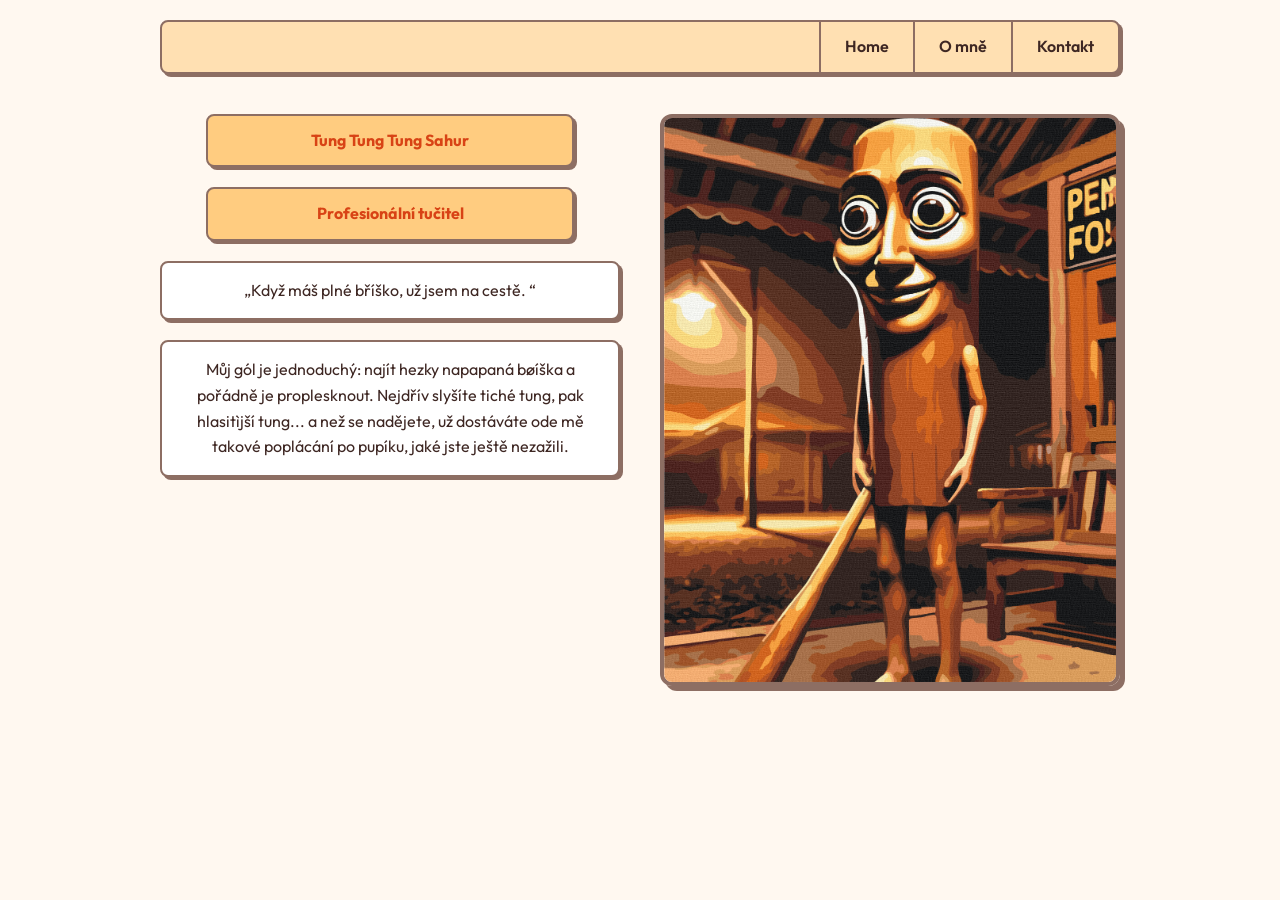
<file: index.html>
<!DOCTYPE html>
<html lang="cs">
<head>
    <meta charset="UTF-8">
    <meta name="viewport" content="width=device-width, initial-scale=1.0">
    <title>Home - Tung Tung Sahur</title>
    <link rel="stylesheet" href="style.css">
</head>
<body>

    <nav class="navbar">
        <div class="nav-links">
            <a href="index.html">Home</a>
            <a href="about.html">O mně</a>
            <a href="contact.html">Kontakt</a>
        </div>
    </nav>

    <main class="home-container">
        <div class="home-left">
            <div class="button-box">Tung Tung Tung Sahur</div>
            <div class="button-box">Profesionální tučitel</div>
            
            <div class="text-box">
                <p>„Když máš plné bříško, už jsem na cestě. “</p>
            </div>
            
            <div class="text-box">
                <p>Můj gól je jednoduchý: najít hezky napapaná bøíška a pořádně je proplesknout. Nejdřív slyšíte tiché tung, pak hlasitìjší tung... a než se nadějete, už dostáváte ode mě takové poplácání po pupíku, jaké jste ještě nezažili.</p>
            </div>
        </div>
        
        <div class="home-right">
            <img src="home-image.jpg" alt="Tung Tung Sahur" class="main-image">
        </div>
    </main>

</body>
</html>
</file>
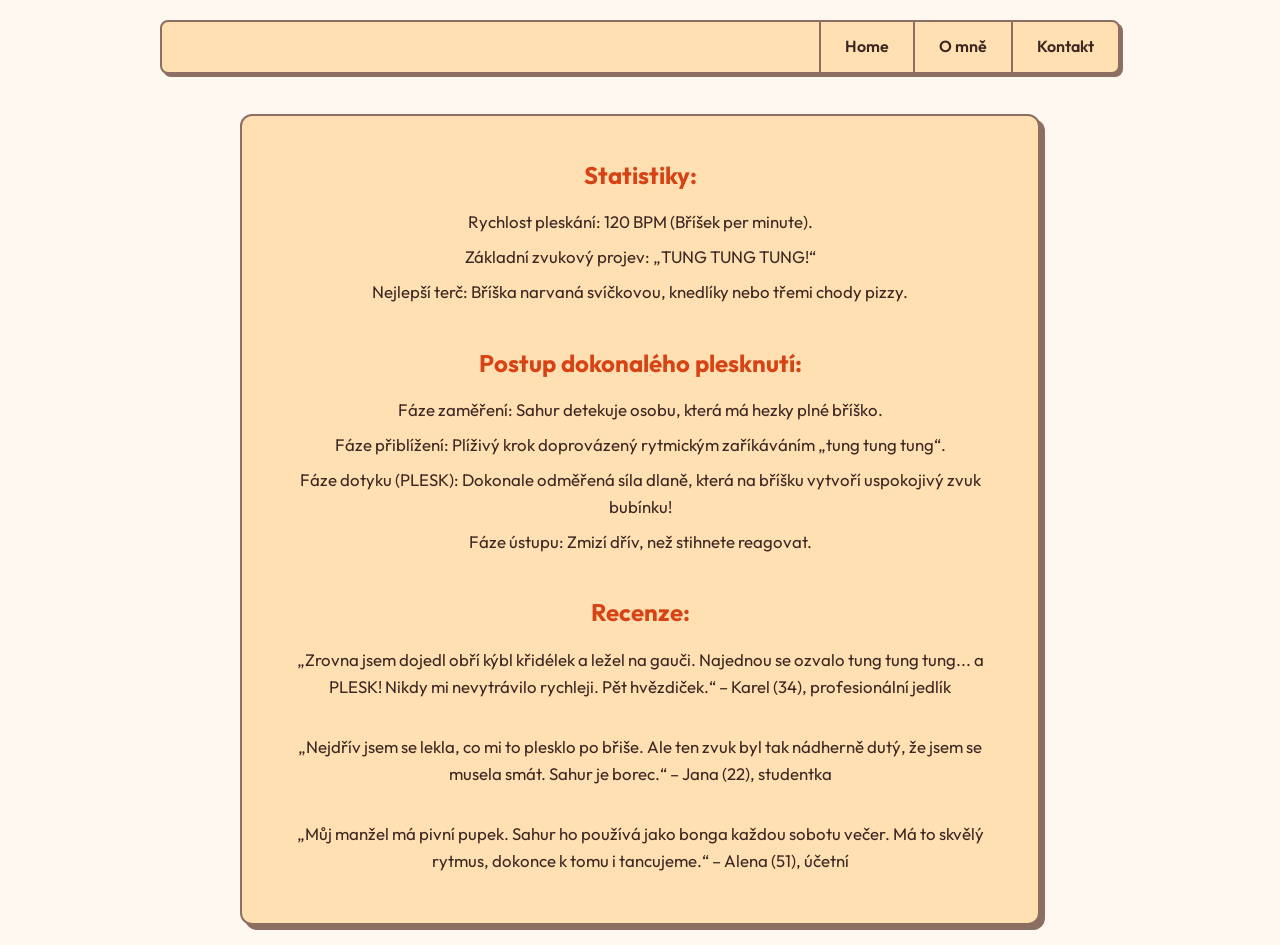
<file: about.html>
<!DOCTYPE html>
<html lang="cs">
<head>
    <meta charset="UTF-8">
    <meta name="viewport" content="width=device-width, initial-scale=1.0">
    <title>O mně - Tung Tung Sahur</title>
    <link rel="stylesheet" href="style.css">
</head>
<body>

    <nav class="navbar">
        <div class="nav-links">
            <a href="index.html">Home</a>
            <a href="about.html">O mně</a>
            <a href="contact.html">Kontakt</a>
        </div>
    </nav>

    <main class="about-container">
        <section class="about-section">
            <h2>Statistiky:</h2>
            <p>Rychlost pleskání: 120 BPM (Bříšek per minute).</p>
            <p>Základní zvukový projev: „TUNG TUNG TUNG!“</p>
            <p>Nejlepší terč: Bříška narvaná svíčkovou, knedlíky nebo třemi chody pizzy.</p>
        </section>

        <section class="about-section">
            <h2>Postup dokonalého plesknutí:</h2>
            <p>Fáze zaměření: Sahur detekuje osobu, která má hezky plné bříško.</p>
            <p>Fáze přiblížení: Plíživý krok doprovázený rytmickým zaříkáváním „tung tung tung“.</p>
            <p>Fáze dotyku (PLESK): Dokonale odměřená síla dlaně, která na bříšku vytvoří uspokojivý zvuk bubínku!</p>
            <p>Fáze ústupu: Zmizí dřív, než stihnete reagovat.</p>
        </section>

        <section class="about-section">
            <h2>Recenze:</h2>
            <p>„Zrovna jsem dojedl obří kýbl křidélek a ležel na gauči. Najednou se ozvalo tung tung tung... a PLESK! Nikdy mi nevytrávilo rychleji. Pět hvězdiček.“ – Karel (34), profesionální jedlík</p>
            <br>
            <p>„Nejdřív jsem se lekla, co mi to plesklo po břiše. Ale ten zvuk byl tak nádherně dutý, že jsem se musela smát. Sahur je borec.“ – Jana (22), studentka</p>
            <br>
            <p>„Můj manžel má pivní pupek. Sahur ho používá jako bonga každou sobotu večer. Má to skvělý rytmus, dokonce k tomu i tancujeme.“ – Alena (51), účetní</p>
        </section>
    </main>

</body>
</html>
</file>
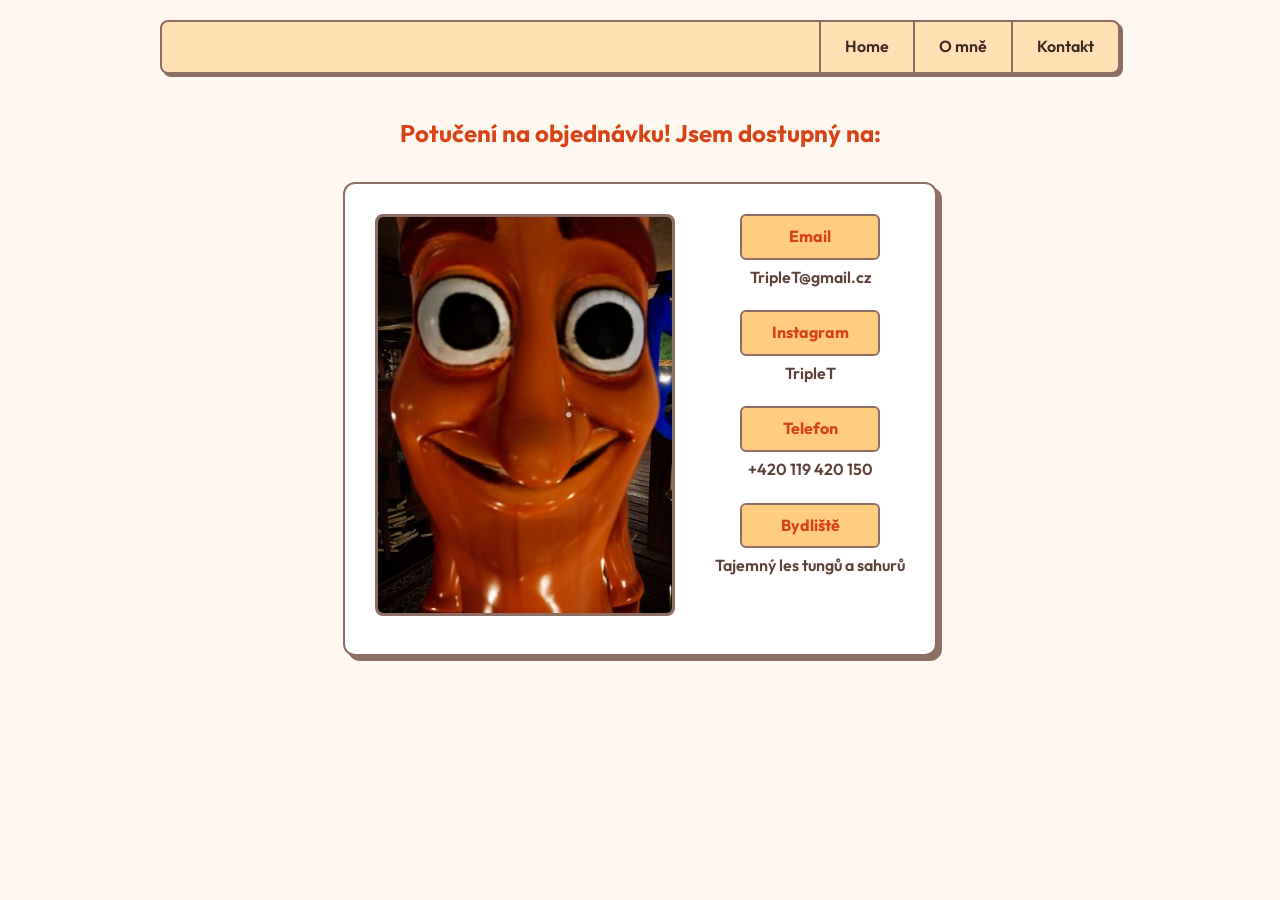
<file: contact.html>
<!DOCTYPE html>
<html lang="cs">
<head>
    <meta charset="UTF-8">
    <meta name="viewport" content="width=device-width, initial-scale=1.0">
    <title>Kontakt - Tung Tung Sahur</title>
    <link rel="stylesheet" href="style.css">
</head>
<body>

    <nav class="navbar">
        <div class="nav-links">
            <a href="index.html">Home</a>
            <a href="about.html">O mně</a>
            <a href="contact.html">Kontakt</a>
        </div>
    </nav>

    <main class="contact-container">
        <h2 class="contact-header">Potučení na objednávku! Jsem dostupný na:</h2>
        
        <div class="contact-content">
            <div class="contact-left">
                <img src="contact-image.jpg" alt="Sahur detail" class="contact-image">
            </div>
            
            <div class="contact-right">
                <div class="contact-item">
                    <div class="contact-label">Email</div>
                    <div class="contact-value">TripleT@gmail.cz</div>
                </div>
                
                <div class="contact-item">
                    <div class="contact-label">Instagram</div>
                    <div class="contact-value">TripleT</div>
                </div>
                
                <div class="contact-item">
                    <div class="contact-label">Telefon</div>
                    <div class="contact-value">+420 119 420 150</div>
                </div>
                
                <div class="contact-item">
                    <div class="contact-label">Bydliště</div>
                    <div class="contact-value">Tajemný les tungů a sahurů</div>
                </div>
            </div>
        </div>
    </main>

</body>
</html>
</file>
<file: style.css>
/* Import a clean, geometric font similar to Google Sans */
@import url('https://fonts.googleapis.com/css2?family=Outfit:wght@300;400;600;700&display=swap');

/* General Setup */
* {
    box-sizing: border-box;
    margin: 0;
    padding: 0;
}

body {
    /* Uses Google Sans if installed, otherwise defaults to Outfit */
    font-family: 'Google Sans', 'Outfit', sans-serif;
    line-height: 1.6;
    padding: 20px;
    max-width: 1000px;
    margin: 0 auto;
    /* Very light warm cream background */
    background-color: #fff8f0; 
    /* Dark brown text for readability instead of pure black */
    color: #3e2723; 
}

/* Navigation Menu */
.navbar {
    display: flex;
    justify-content: flex-end;
    background-color: #ffe0b2; /* Light orange */
    border: 2px solid #8d6e63; /* Warm brown border */
    border-radius: 8px;
    margin-bottom: 40px;
    overflow: hidden;
    box-shadow: 3px 3px 0px #8d6e63; /* Playful shadow */
}

.nav-links {
    display: flex;
}

.nav-links a {
    text-decoration: none;
    color: #3e2723;
    font-weight: 600;
    padding: 12px 24px;
    border-left: 2px solid #8d6e63;
    transition: background-color 0.2s ease;
}

.nav-links a:hover {
    background-color: #ffb74d; /* Brighter orange on hover */
}

/* --- HOME PAGE STYLES --- */
.home-container {
    display: flex;
    gap: 40px;
}

.home-left {
    flex: 1;
    display: flex;
    flex-direction: column;
    align-items: center;
    gap: 20px;
}

.button-box {
    background-color: #ffcc80;
    border: 2px solid #8d6e63;
    border-radius: 8px;
    padding: 12px 20px;
    text-align: center;
    width: 80%;
    font-weight: 700;
    color: #d84315; /* Burnt orange text */
    box-shadow: 3px 3px 0px #8d6e63;
}

.text-box {
    background-color: #ffffff; /* White background to pop against the cream */
    border: 2px solid #8d6e63;
    border-radius: 8px;
    padding: 15px;
    text-align: center;
    width: 100%;
    box-shadow: 3px 3px 0px #8d6e63;
}

.home-right {
    flex: 1;
    display: flex;
    justify-content: center;
    align-items: flex-start;
}

.main-image {
    max-width: 100%;
    height: auto;
    border: 4px solid #8d6e63;
    border-radius: 12px;
    box-shadow: 5px 5px 0px #8d6e63;
}

/* --- ABOUT ME PAGE STYLES --- */
.about-container {
    display: flex;
    flex-direction: column;
    align-items: center;
    text-align: center;
    gap: 30px;
    max-width: 800px;
    margin: 0 auto;
    background-color: #ffe0b2; /* Light orange container */
    padding: 40px;
    border-radius: 12px;
    border: 2px solid #8d6e63;
    box-shadow: 5px 5px 0px #8d6e63;
}

.about-section h2 {
    margin-bottom: 15px;
    font-weight: 700;
    color: #d84315; /* Burnt orange heading */
}

.about-section p {
    margin-bottom: 8px;
    font-size: 1.05rem;
    font-weight: 400;
}

/* --- CONTACT PAGE STYLES --- */
.contact-container {
    display: flex;
    flex-direction: column;
    align-items: center;
}

.contact-header {
    font-weight: 700;
    margin-bottom: 30px;
    color: #d84315;
}

.contact-content {
    display: flex;
    gap: 40px;
    align-items: flex-start;
    background-color: #ffffff;
    padding: 30px;
    border-radius: 12px;
    border: 2px solid #8d6e63;
    box-shadow: 5px 5px 0px #8d6e63;
}

.contact-image {
    max-width: 300px;
    height: auto;
    border: 3px solid #8d6e63;
    border-radius: 8px;
}

.contact-right {
    display: flex;
    flex-direction: column;
    gap: 20px;
}

.contact-item {
    text-align: center;
}

.contact-label {
    background-color: #ffcc80;
    border: 2px solid #8d6e63;
    border-radius: 6px;
    padding: 8px 20px;
    margin-bottom: 5px;
    display: inline-block;
    min-width: 140px;
    font-weight: 700;
    color: #d84315;
}

.contact-value {
    font-size: 1rem;
    font-weight: 600;
    color: #5d4037;
}
</file>
